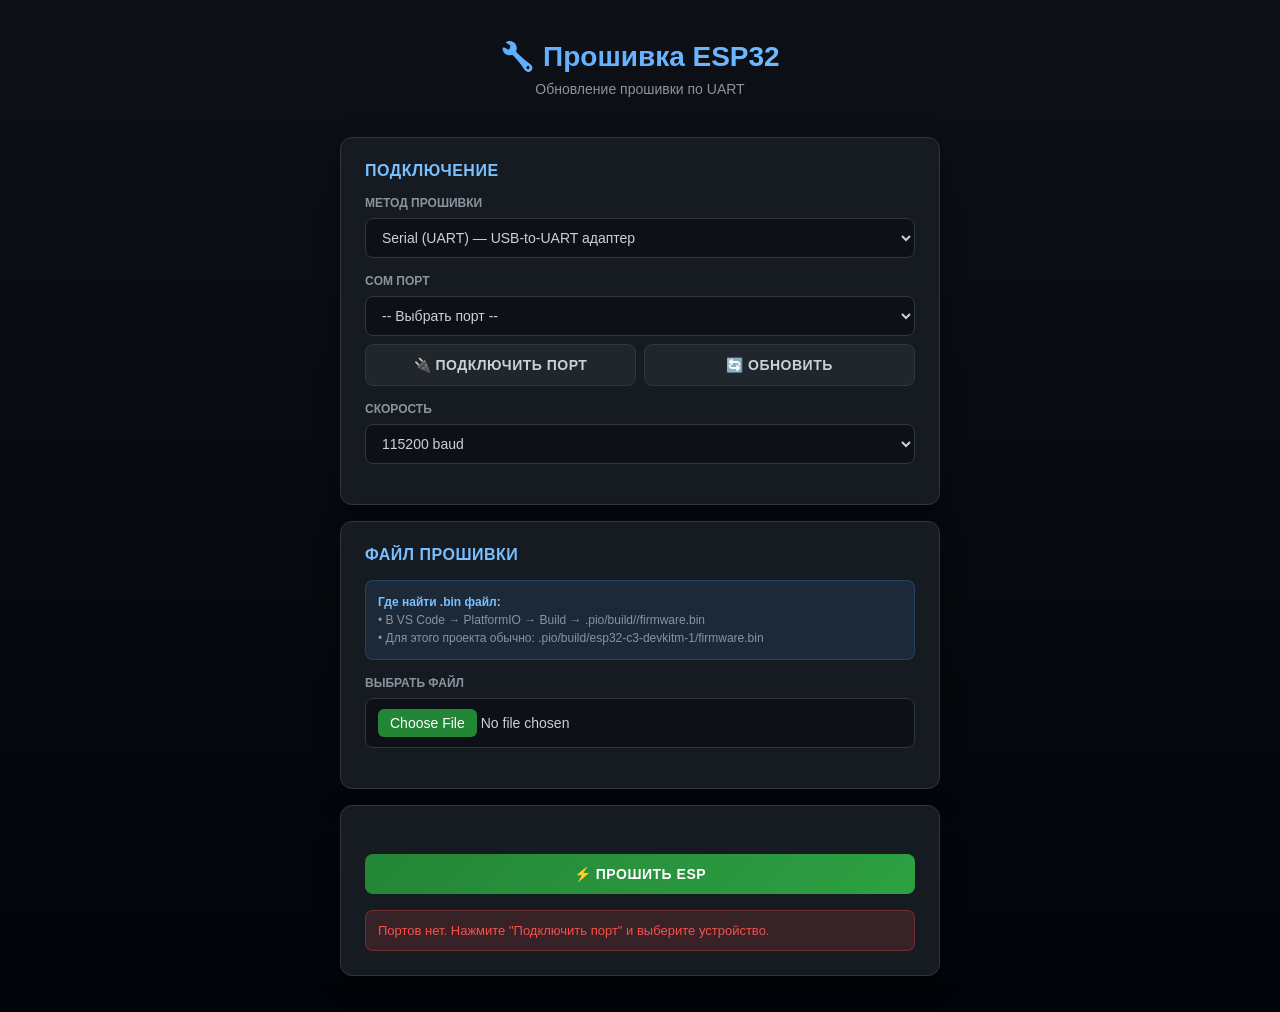
<file: firmware_updater.html>
<!DOCTYPE html>
<html lang="ru">
<head>
    <meta charset="UTF-8">
    <meta name="viewport" content="width=device-width, initial-scale=1.0, maximum-scale=1.0, user-scalable=no">
    <title>Firmware Updater - LiFePO4 BMS v12.30</title>
    <link href="https://fonts.cdnfonts.com/css/digital-numbers" rel="stylesheet">
    <style>
        * {
            margin: 0;
            padding: 0;
            box-sizing: border-box;
        }

        body {
            background: linear-gradient(180deg, #0d1117, #010409);
            color: #e6edf3;
            font-family: -apple-system, BlinkMacSystemFont, 'Segoe UI', Helvetica, Arial, sans-serif;
            min-height: 100vh;
            padding: 20px;
        }

        .container {
            max-width: 600px;
            margin: 0 auto;
        }

        .header {
            text-align: center;
            margin-bottom: 40px;
            padding-top: 20px;
        }

        .header h1 {
            font-size: 28px;
            margin-bottom: 8px;
            background: linear-gradient(135deg, #58a6ff, #79c0ff);
            -webkit-background-clip: text;
            -webkit-text-fill-color: transparent;
            background-clip: text;
        }

        .header p {
            color: #8b949e;
            font-size: 14px;
        }

        .card {
            background: #161b22;
            border: 1px solid #30363d;
            border-radius: 12px;
            padding: 24px;
            margin-bottom: 16px;
            box-shadow: 0 8px 24px rgba(0, 0, 0, 0.45);
        }

        .card-title {
            font-size: 16px;
            font-weight: 600;
            margin-bottom: 16px;
            color: #79c0ff;
            text-transform: uppercase;
            letter-spacing: 0.5px;
        }

        .form-group {
            margin-bottom: 16px;
        }

        label {
            display: block;
            font-size: 12px;
            font-weight: 600;
            color: #8b949e;
            margin-bottom: 8px;
            text-transform: uppercase;
        }

        input[type="text"],
        input[type="number"],
        input[type="file"],
        select {
            width: 100%;
            padding: 10px 12px;
            background: #0d1117;
            border: 1px solid #30363d;
            border-radius: 8px;
            color: #c9d1d9;
            font-size: 14px;
            outline: none;
            transition: 0.2s ease;
        }

        input[type="text"]:focus,
        input[type="number"]:focus,
        input[type="file"]:focus,
        select:focus {
            border-color: #58a6ff;
            background: #0d1117;
        }

        input[type="file"]::file-selector-button {
            background: #238636;
            color: white;
            border: none;
            padding: 6px 12px;
            border-radius: 6px;
            cursor: pointer;
            font-weight: 500;
            transition: 0.2s ease;
        }

        input[type="file"]::file-selector-button:hover {
            background: #2ea043;
        }

        .button-group {
            display: flex;
            gap: 12px;
            margin-top: 24px;
        }

        button {
            flex: 1;
            padding: 12px 20px;
            border: none;
            border-radius: 8px;
            font-size: 14px;
            font-weight: 600;
            cursor: pointer;
            transition: 0.2s ease;
            text-transform: uppercase;
            letter-spacing: 0.5px;
        }

        .btn-primary {
            background: linear-gradient(135deg, #238636, #2ea043);
            color: white;
        }

        .btn-primary:hover:not(:disabled) {
            background: linear-gradient(135deg, #2ea043, #3fb950);
            box-shadow: 0 8px 16px rgba(35, 134, 54, 0.4);
        }

        .btn-secondary {
            background: #21262d;
            color: #c9d1d9;
            border: 1px solid #30363d;
        }

        .btn-secondary:hover {
            background: #30363d;
        }

        button:disabled {
            opacity: 0.5;
            cursor: not-allowed;
        }

        .progress-container {
            display: none;
            margin-top: 20px;
        }

        .progress-bar {
            width: 100%;
            height: 8px;
            background: #21262d;
            border-radius: 4px;
            overflow: hidden;
            border: 1px solid #30363d;
        }

        .progress-fill {
            height: 100%;
            background: linear-gradient(90deg, #58a6ff, #79c0ff);
            width: 0%;
            transition: width 0.3s ease;
        }

        .progress-text {
            font-size: 12px;
            color: #8b949e;
            margin-top: 8px;
            text-align: center;
        }

        .status {
            padding: 12px;
            border-radius: 8px;
            margin-top: 16px;
            font-size: 13px;
            display: none;
        }

        .status.info {
            background: rgba(88, 166, 255, 0.15);
            border: 1px solid rgba(88, 166, 255, 0.3);
            color: #79c0ff;
            display: block;
        }

        .status.success {
            background: rgba(46, 160, 67, 0.15);
            border: 1px solid rgba(46, 160, 67, 0.3);
            color: #3fb950;
            display: block;
        }

        .status.error {
            background: rgba(248, 81, 73, 0.15);
            border: 1px solid rgba(248, 81, 73, 0.3);
            color: #f85149;
            display: block;
        }

        .info-box {
            background: rgba(88, 166, 255, 0.1);
            border: 1px solid rgba(88, 166, 255, 0.2);
            border-radius: 8px;
            padding: 12px;
            font-size: 12px;
            color: #8b949e;
            margin-bottom: 16px;
            line-height: 1.5;
        }

        .info-box strong {
            color: #79c0ff;
        }
    </style>
</head>
<body>
<div class="container">
    <div class="header">
        <h1>🔧 Прошивка ESP32</h1>
        <p>Обновление прошивки по UART</p>
    </div>

    <!-- Выбор порта и метода -->
    <div class="card">
        <div class="card-title">Подключение</div>
        
        <div class="form-group">
            <label for="method">Метод прошивки</label>
            <select id="method">
                <option value="serial">Serial (UART) — USB-to-UART адаптер</option>
                <option value="http">HTTP (OTA) — по сети Wi-Fi</option>
            </select>
        </div>

        <div id="serial-section">
            <div class="form-group">
                <label for="serialPort">COM порт</label>
                <select id="serialPort">
                    <option value="">-- Выбрать порт --</option>
                </select>
                <div style="display:flex; gap:8px; margin-top:8px; flex-wrap:wrap;">
                    <button class="btn-secondary" style="width: auto;" onclick="requestPortAccess()">🔌 Подключить порт</button>
                    <button class="btn-secondary" style="width: auto;" onclick="refreshPorts()">🔄 Обновить</button>
                </div>
            </div>

            <div class="form-group">
                <label for="baudRate">Скорость</label>
                <select id="baudRate">
                    <option value="115200" selected>115200 baud</option>
                    <option value="921600">921600 baud</option>
                    <option value="460800">460800 baud</option>
                </select>
            </div>
        </div>

        <div id="http-section" style="display: none;">
            <div class="form-group">
                <label for="espUrl">IP адрес ESP32</label>
                <input type="text" id="espUrl" placeholder="192.168.1.100" value="">
            </div>

            <div class="info-box">
                <strong>Примечание:</strong> OTA обновление требует, чтобы ESP32 был включен и подключен к Wi-Fi сети.
            </div>
        </div>
    </div>

    <!-- Выбор файла -->
    <div class="card">
        <div class="card-title">Файл прошивки</div>
        
        <div class="info-box">
            <strong>Где найти .bin файл:</strong><br>
            • В VS Code → PlatformIO → Build → .pio/build/<env>/firmware.bin<br>
            • Для этого проекта обычно: .pio/build/esp32-c3-devkitm-1/firmware.bin
        </div>

        <div class="form-group">
            <label for="firmwareFile">Выбрать файл</label>
            <input type="file" id="firmwareFile" accept=".bin">
        </div>

        <div id="fileInfo" style="font-size: 12px; color: #8b949e; margin-top: 8px; display: none;">
            Файл: <span id="fileName"></span><br>
            Размер: <span id="fileSize"></span>
        </div>
    </div>

    <!-- Кнопка прошивки и прогресс -->
    <div class="card">
        <div class="button-group">
            <button class="btn-primary" id="flashBtn" onclick="startFlashing()">⚡ Прошить ESP</button>
            <button class="btn-secondary" id="cancelBtn" onclick="cancelFlashing()" style="display: none;">✗ Отмена</button>
        </div>

        <div class="progress-container" id="progressContainer">
            <div class="progress-bar">
                <div class="progress-fill" id="progressFill"></div>
            </div>
            <div class="progress-text">
                <span id="progressPercent">0</span>% — <span id="progressStatus">Подготовка...</span>
            </div>
        </div>

        <div class="status" id="status"></div>
    </div>
</div>

<script>
    const methodSelect = document.getElementById('method');
    const serialSection = document.getElementById('serial-section');
    const httpSection = document.getElementById('http-section');
    const firmwareFile = document.getElementById('firmwareFile');
    const fileInfo = document.getElementById('fileInfo');
    const flashBtn = document.getElementById('flashBtn');
    const cancelBtn = document.getElementById('cancelBtn');
    const progressContainer = document.getElementById('progressContainer');
    const statusDiv = document.getElementById('status');

    let isFlashing = false;
    let detectedPorts = [];

    // Переключение между методами
    methodSelect.addEventListener('change', (e) => {
        if (e.target.value === 'serial') {
            serialSection.style.display = 'block';
            httpSection.style.display = 'none';
        } else {
            serialSection.style.display = 'none';
            httpSection.style.display = 'block';
        }
    });

    // Отслеживание выбора файла
    firmwareFile.addEventListener('change', (e) => {
        const file = e.target.files[0];
        if (file) {
            document.getElementById('fileName').textContent = file.name;
            document.getElementById('fileSize').textContent = (file.size / 1024).toFixed(2) + ' KB';
            fileInfo.style.display = 'block';
        } else {
            fileInfo.style.display = 'none';
        }
    });

    function renderPorts() {
        const portSelect = document.getElementById('serialPort');
        portSelect.innerHTML = '<option value="">-- Выбрать порт --</option>';

        detectedPorts.forEach((port, index) => {
            const info = port.getInfo ? port.getInfo() : {};
            const vid = info.usbVendorId ? info.usbVendorId.toString(16).toUpperCase().padStart(4, '0') : '----';
            const pid = info.usbProductId ? info.usbProductId.toString(16).toUpperCase().padStart(4, '0') : '----';
            const option = document.createElement('option');
            option.value = String(index);
            option.textContent = `Порт ${index + 1} (VID:PID ${vid}:${pid})`;
            portSelect.appendChild(option);
        });
    }

    async function refreshPorts() {
        if (!('serial' in navigator)) {
            showStatus('Web Serial API недоступна. Используйте Chrome/Edge 89+', 'error');
            return;
        }

        try {
            detectedPorts = await navigator.serial.getPorts();
            renderPorts();

            if (detectedPorts.length === 0) {
                showStatus('Портов нет. Нажмите "Подключить порт" и выберите устройство.', 'error');
            } else {
                showStatus(`Найдено ${detectedPorts.length} портов`, 'info');
            }
        } catch (error) {
            showStatus('Ошибка доступа к портам: ' + error.message, 'error');
        }
    }

    async function requestPortAccess() {
        if (!('serial' in navigator)) {
            showStatus('Web Serial API недоступна. Используйте Chrome/Edge 89+', 'error');
            return;
        }

        try {
            await navigator.serial.requestPort({});
            await refreshPorts();
            showStatus('Порт добавлен. Теперь можно выбрать его в списке.', 'success');
        } catch (error) {
            if (error && error.name === 'NotFoundError') {
                showStatus('Выбор порта отменен пользователем.', 'info');
                return;
            }
            showStatus('Не удалось запросить порт: ' + error.message, 'error');
        }
    }

    async function startFlashing() {
        const method = document.getElementById('method').value;
        const file = firmwareFile.files[0];

        if (!file) {
            showStatus('Выберите файл прошивки', 'error');
            return;
        }

        if (method === 'serial') {
            await flashViaSerial(file);
        } else {
            await flashViaHTTP(file);
        }
    }

    async function flashViaSerial(file) {
        if (!('serial' in navigator)) {
            showStatus('Браузер не поддерживает Web Serial API', 'error');
            return;
        }

        const portSelect = document.getElementById('serialPort');
        if (!portSelect.value) {
            showStatus('Выберите COM порт', 'error');
            return;
        }

        isFlashing = true;
        updateButtons();
        progressContainer.style.display = 'block';
        showStatus('Подключение к порту...', 'info');

        try {
            if (!detectedPorts.length) {
                await refreshPorts();
            }

            const port = detectedPorts[parseInt(portSelect.value, 10)];
            if (!port) {
                showStatus('Выбранный порт недоступен. Нажмите "Обновить".', 'error');
                isFlashing = false;
                updateButtons();
                return;
            }
            const baudRate = parseInt(document.getElementById('baudRate').value);

            await port.open({ baudRate });
            showStatus('Подключено. Отправка файла...', 'info');

            // Читаем файл
            const buffer = await file.arrayBuffer();
            const data = new Uint8Array(buffer);

            // Отправляем данные с прогрессом
            const chunkSize = 4096;
            const writer = port.writable.getWriter();
            try {
                for (let i = 0; i < data.length; i += chunkSize) {
                    const chunk = data.slice(i, i + chunkSize);
                    await writer.write(chunk);

                    const percent = Math.round((i / data.length) * 100);
                    updateProgress(percent, `Отправлено ${percent}%`);
                }
            } finally {
                writer.releaseLock();
            }

            // Закрываем порт
            await port.close();

            showStatus('✓ Прошивка завершена! Перезагружаем ESP...', 'success');
            updateProgress(100, 'Готово');
        } catch (error) {
            showStatus('✗ Ошибка: ' + error.message, 'error');
        } finally {
            isFlashing = false;
            updateButtons();
        }
    }

    async function flashViaHTTP(file) {
        const espUrl = document.getElementById('espUrl').value;
        if (!espUrl) {
            showStatus('Введите IP адрес ESP32', 'error');
            return;
        }

        isFlashing = true;
        updateButtons();
        progressContainer.style.display = 'block';
        showStatus('Подключение к ESP32...', 'info');

        try {
            const buffer = await file.arrayBuffer();
            const formData = new FormData();
            formData.append('file', new Blob([buffer]), file.name);

            const xhr = new XMLHttpRequest();
            xhr.upload.addEventListener('progress', (e) => {
                if (e.lengthComputable) {
                    const percent = Math.round((e.loaded / e.total) * 100);
                    updateProgress(percent, `Загружено ${percent}%`);
                }
            });

            xhr.addEventListener('load', () => {
                if (xhr.status === 200) {
                    showStatus('✓ Прошивка завершена! Перезагружаем ESP...', 'success');
                    updateProgress(100, 'Готово');
                } else {
                    showStatus('✗ Ошибка на сервере: ' + xhr.statusText, 'error');
                }
                isFlashing = false;
                updateButtons();
            });

            xhr.addEventListener('error', () => {
                showStatus('✗ Ошибка подключения к ESP32', 'error');
                isFlashing = false;
                updateButtons();
            });

            xhr.open('POST', `http://${espUrl}/update`);
            xhr.send(formData);
        } catch (error) {
            showStatus('✗ Ошибка: ' + error.message, 'error');
            isFlashing = false;
            updateButtons();
        }
    }

    function updateProgress(percent, status) {
        document.getElementById('progressFill').style.width = percent + '%';
        document.getElementById('progressPercent').textContent = percent;
        document.getElementById('progressStatus').textContent = status;
    }

    function updateButtons() {
        flashBtn.disabled = isFlashing;
        cancelBtn.style.display = isFlashing ? 'block' : 'none';
    }

    function cancelFlashing() {
        isFlashing = false;
        updateButtons();
        progressContainer.style.display = 'none';
        showStatus('Прошивка отменена', 'error');
    }

    function showStatus(message, type) {
        statusDiv.textContent = message;
        statusDiv.className = 'status ' + type;
    }

    navigator.serial?.addEventListener?.('connect', refreshPorts);
    navigator.serial?.addEventListener?.('disconnect', refreshPorts);

    // Инициализация при загрузке страницы
    window.addEventListener('load', async () => {
        if ('serial' in navigator) await refreshPorts();
    });
</script>
</body>
</html>
</file>
